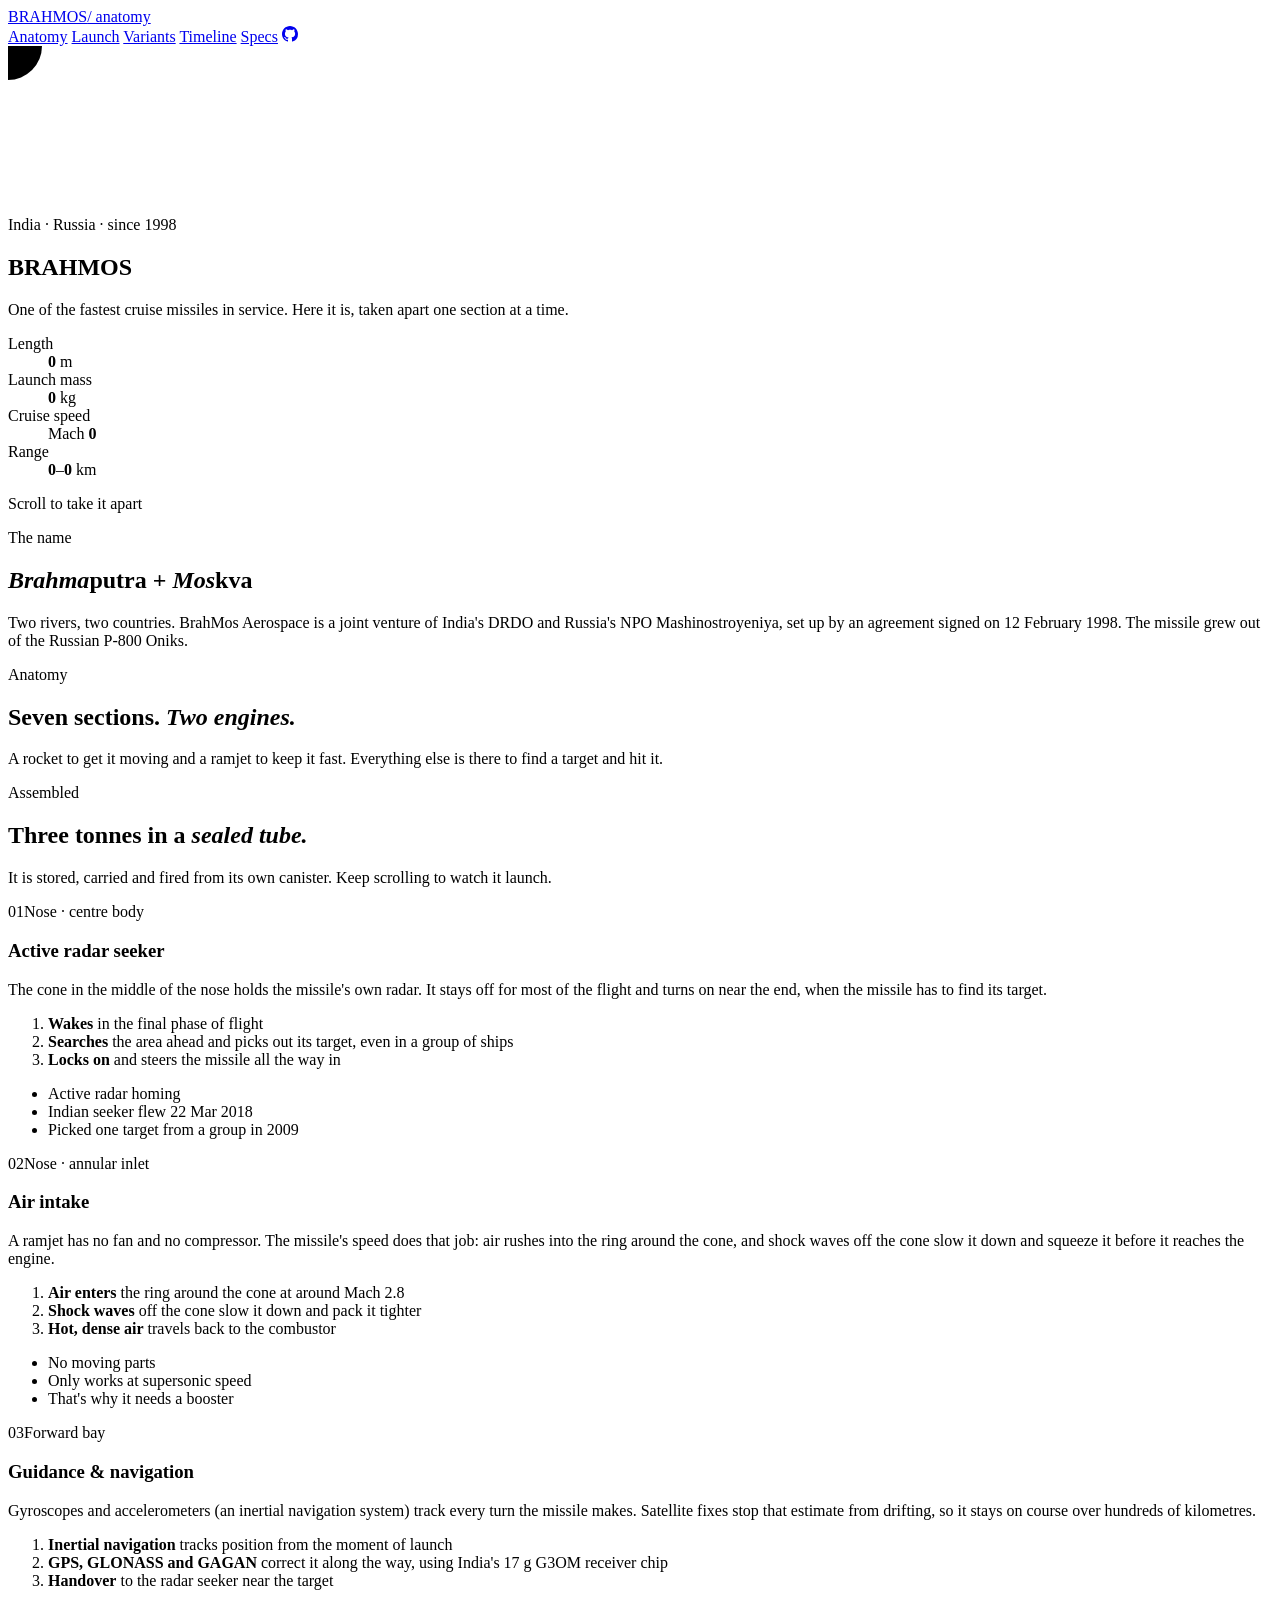
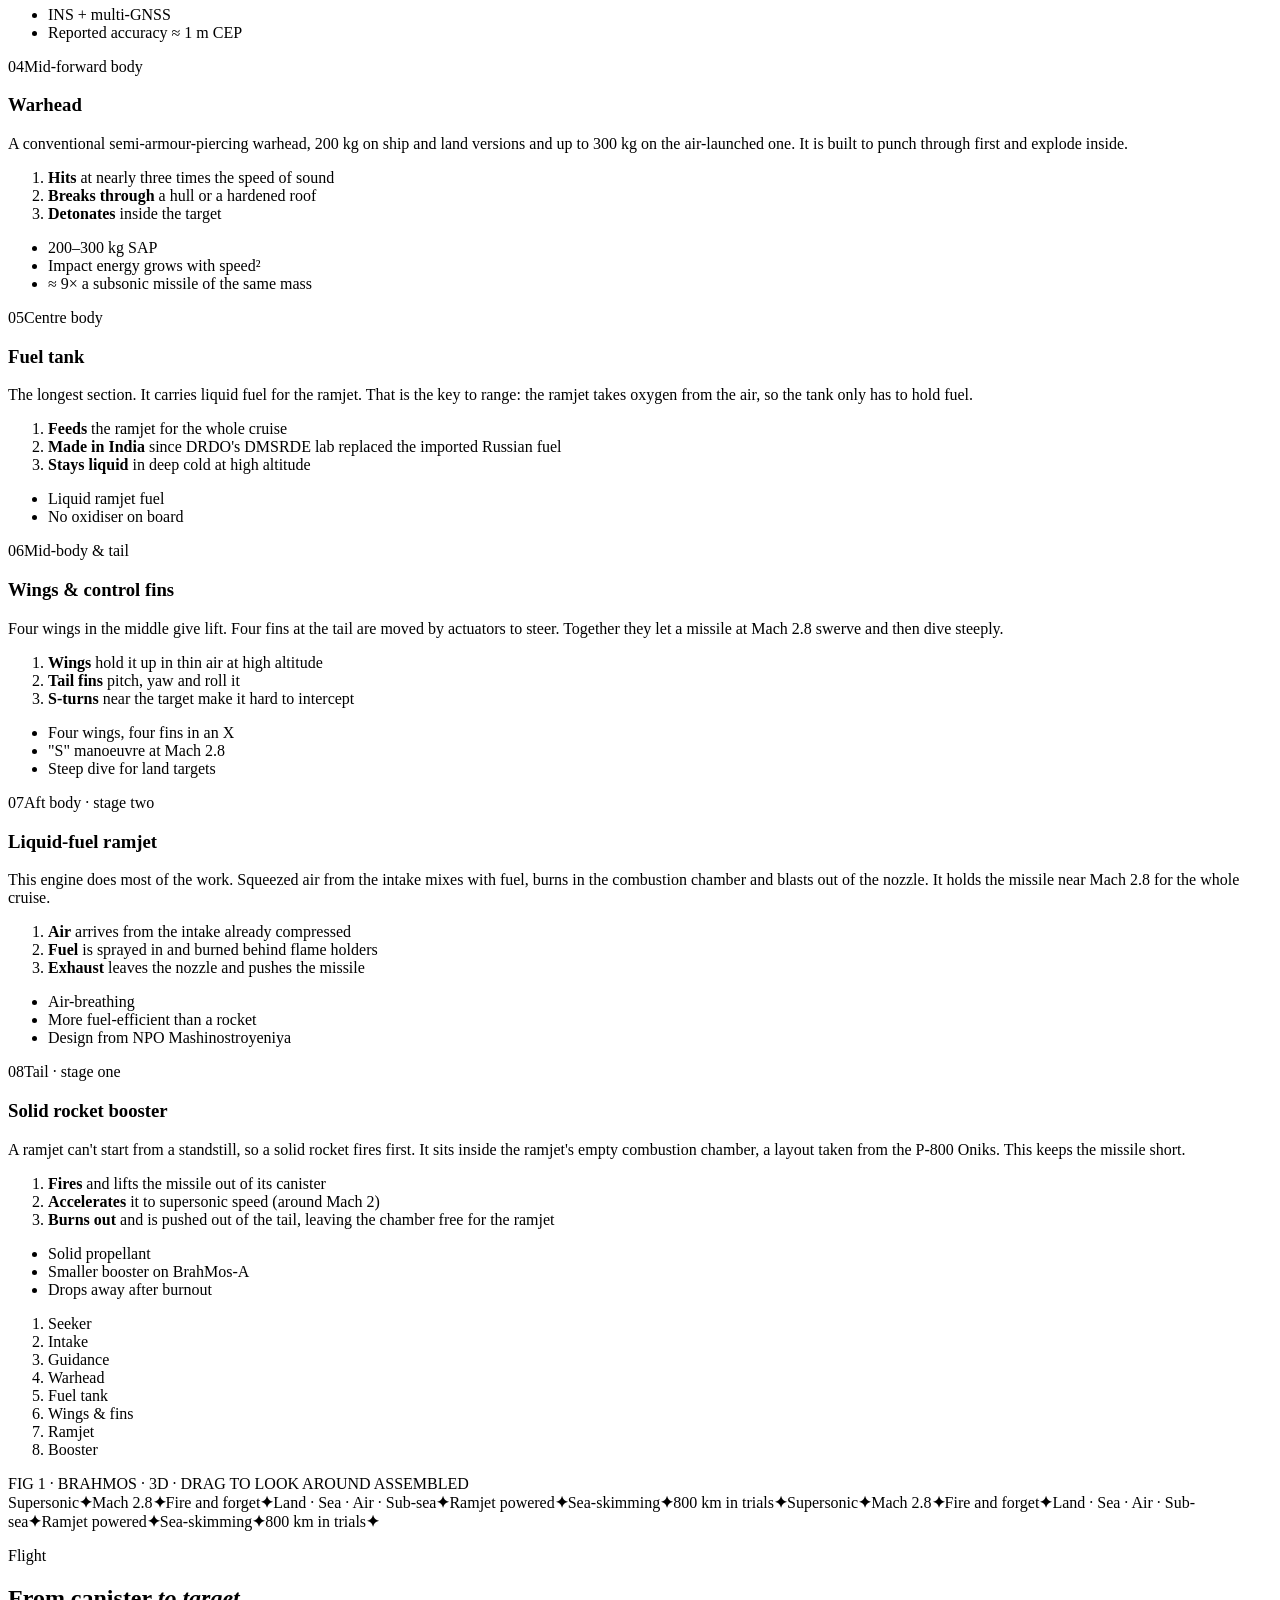
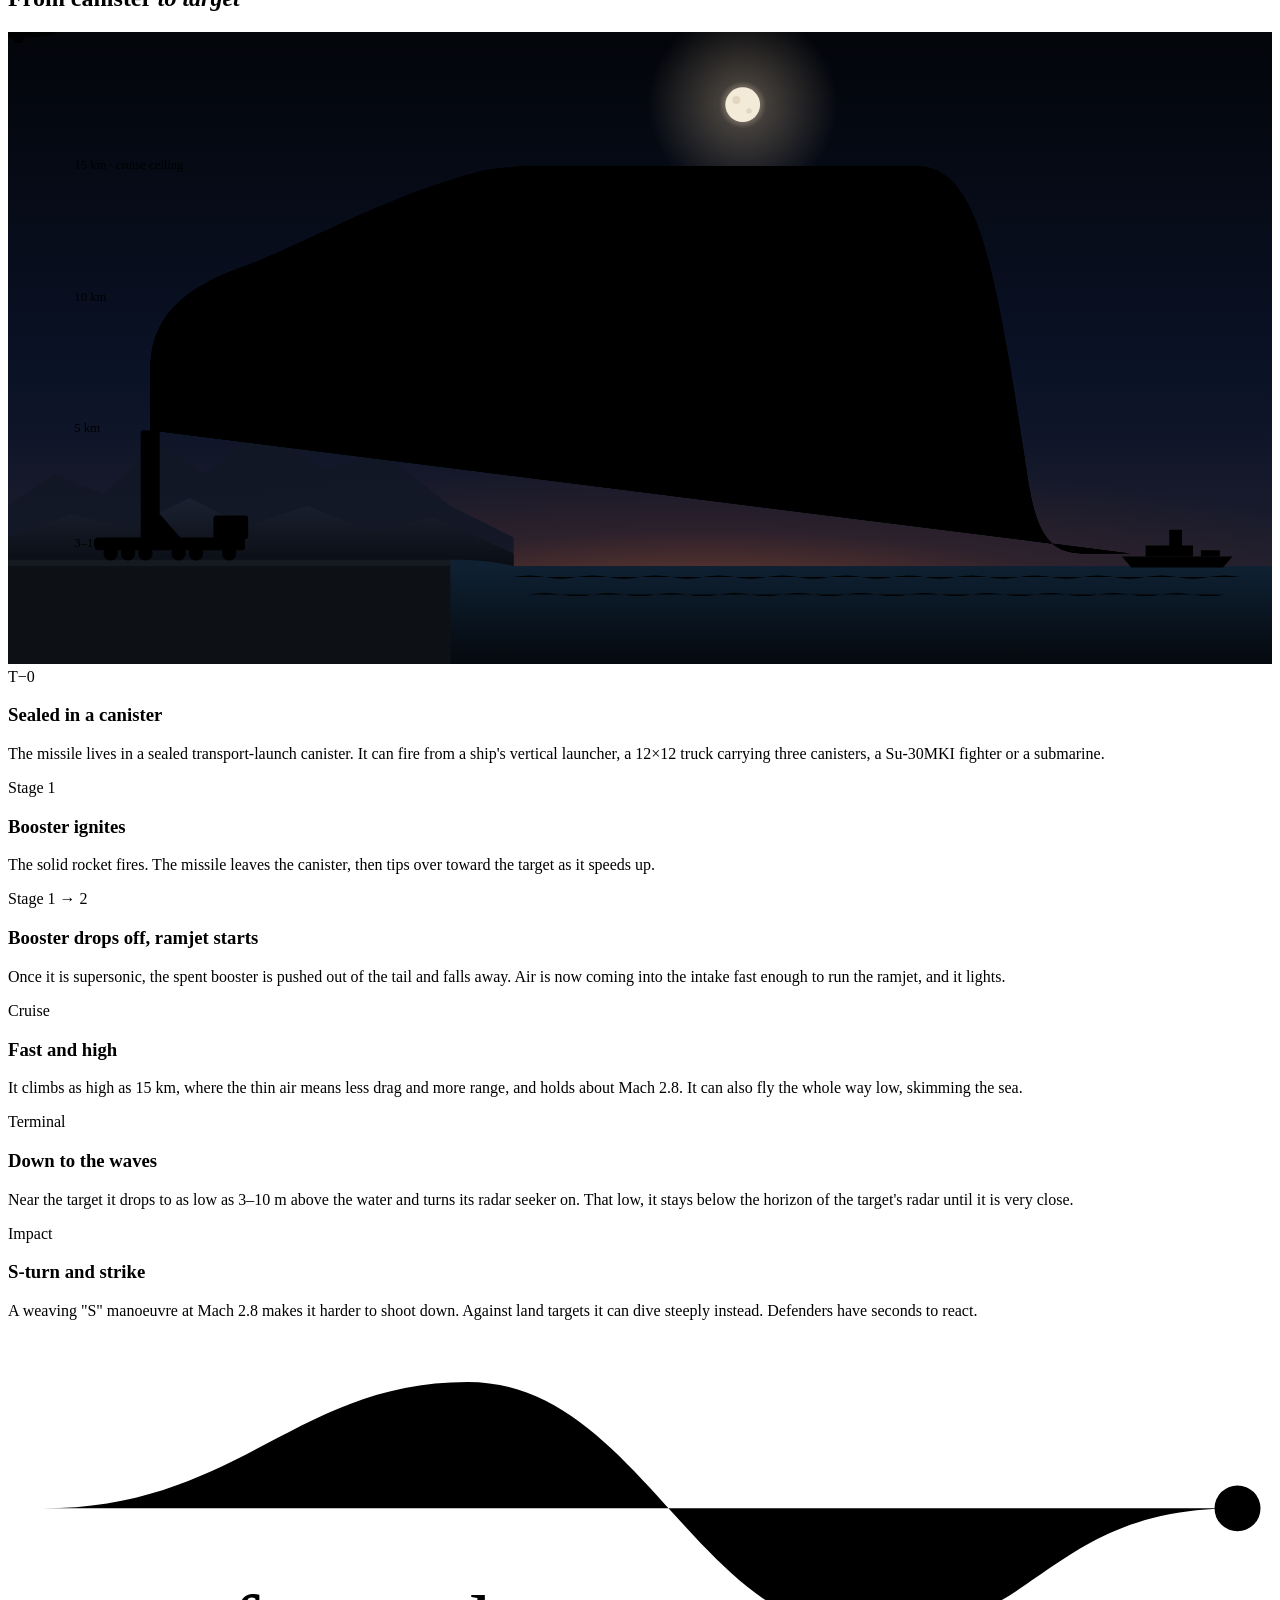
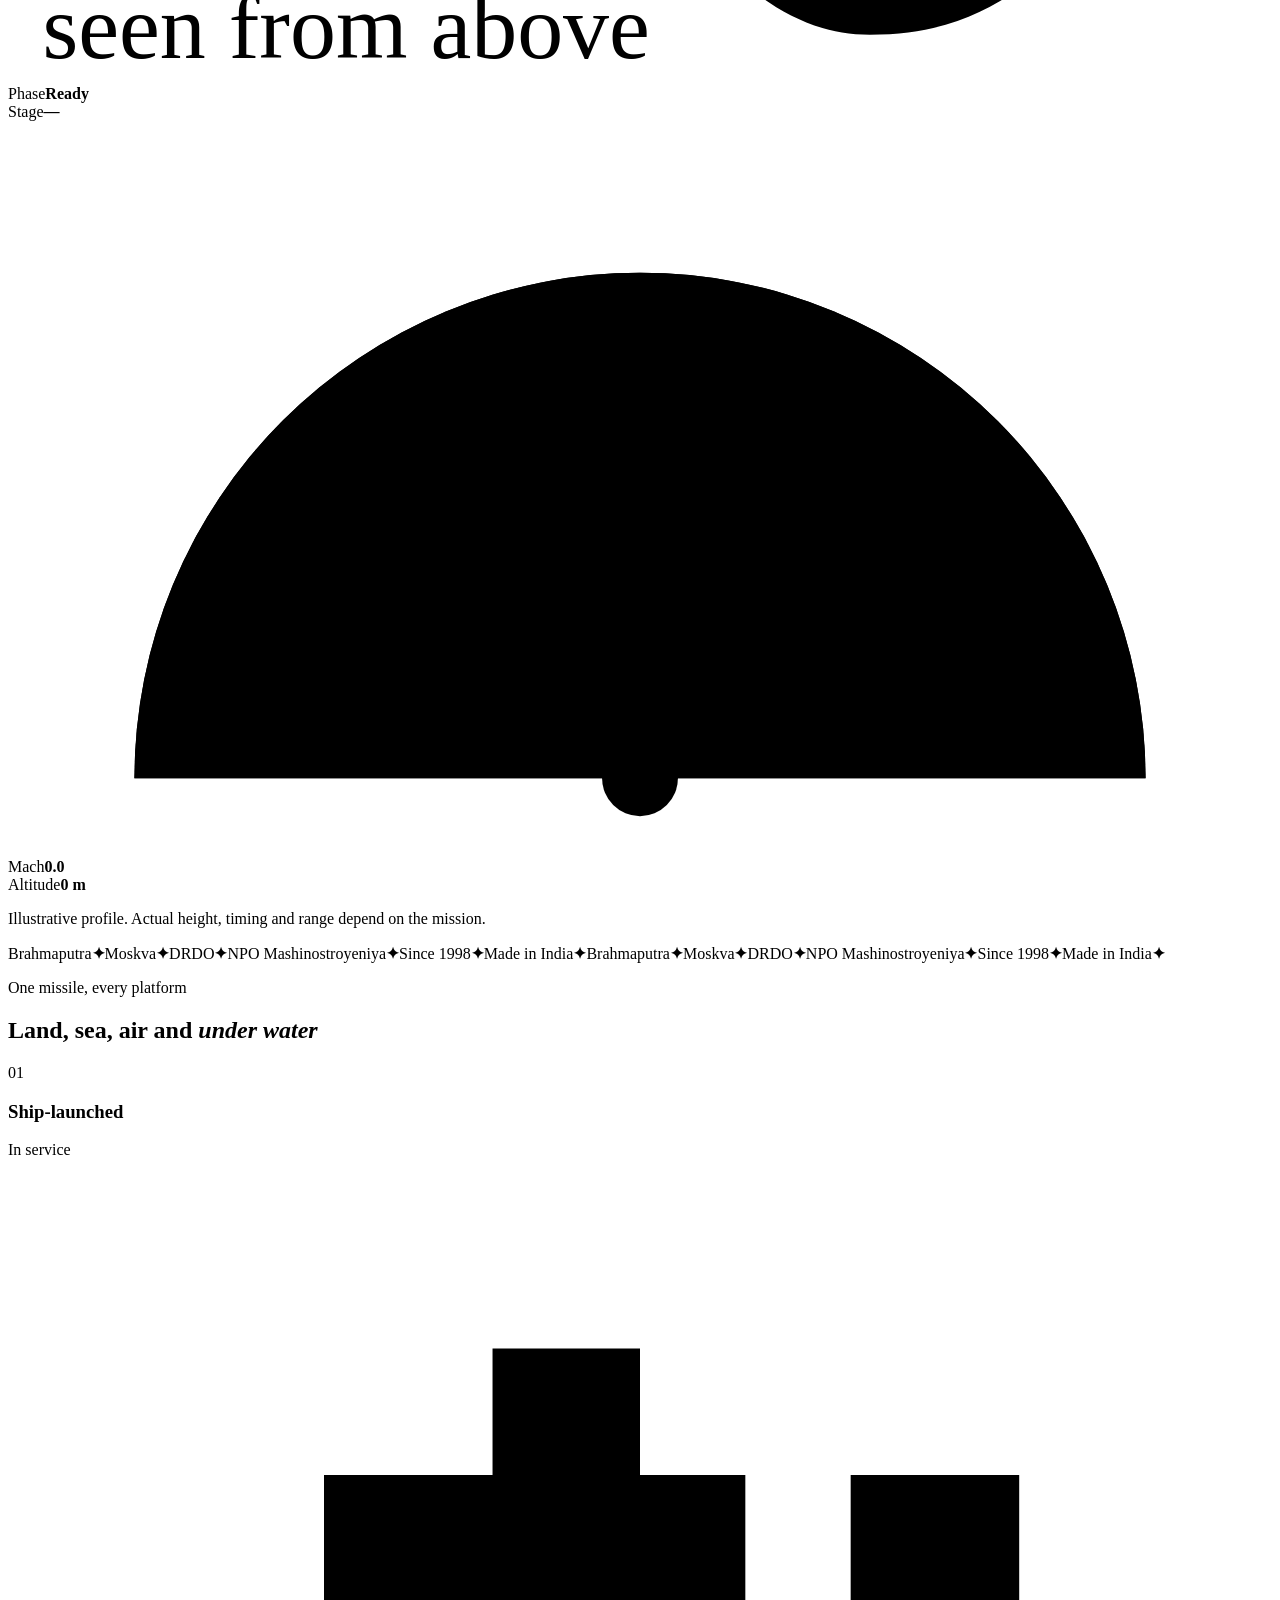
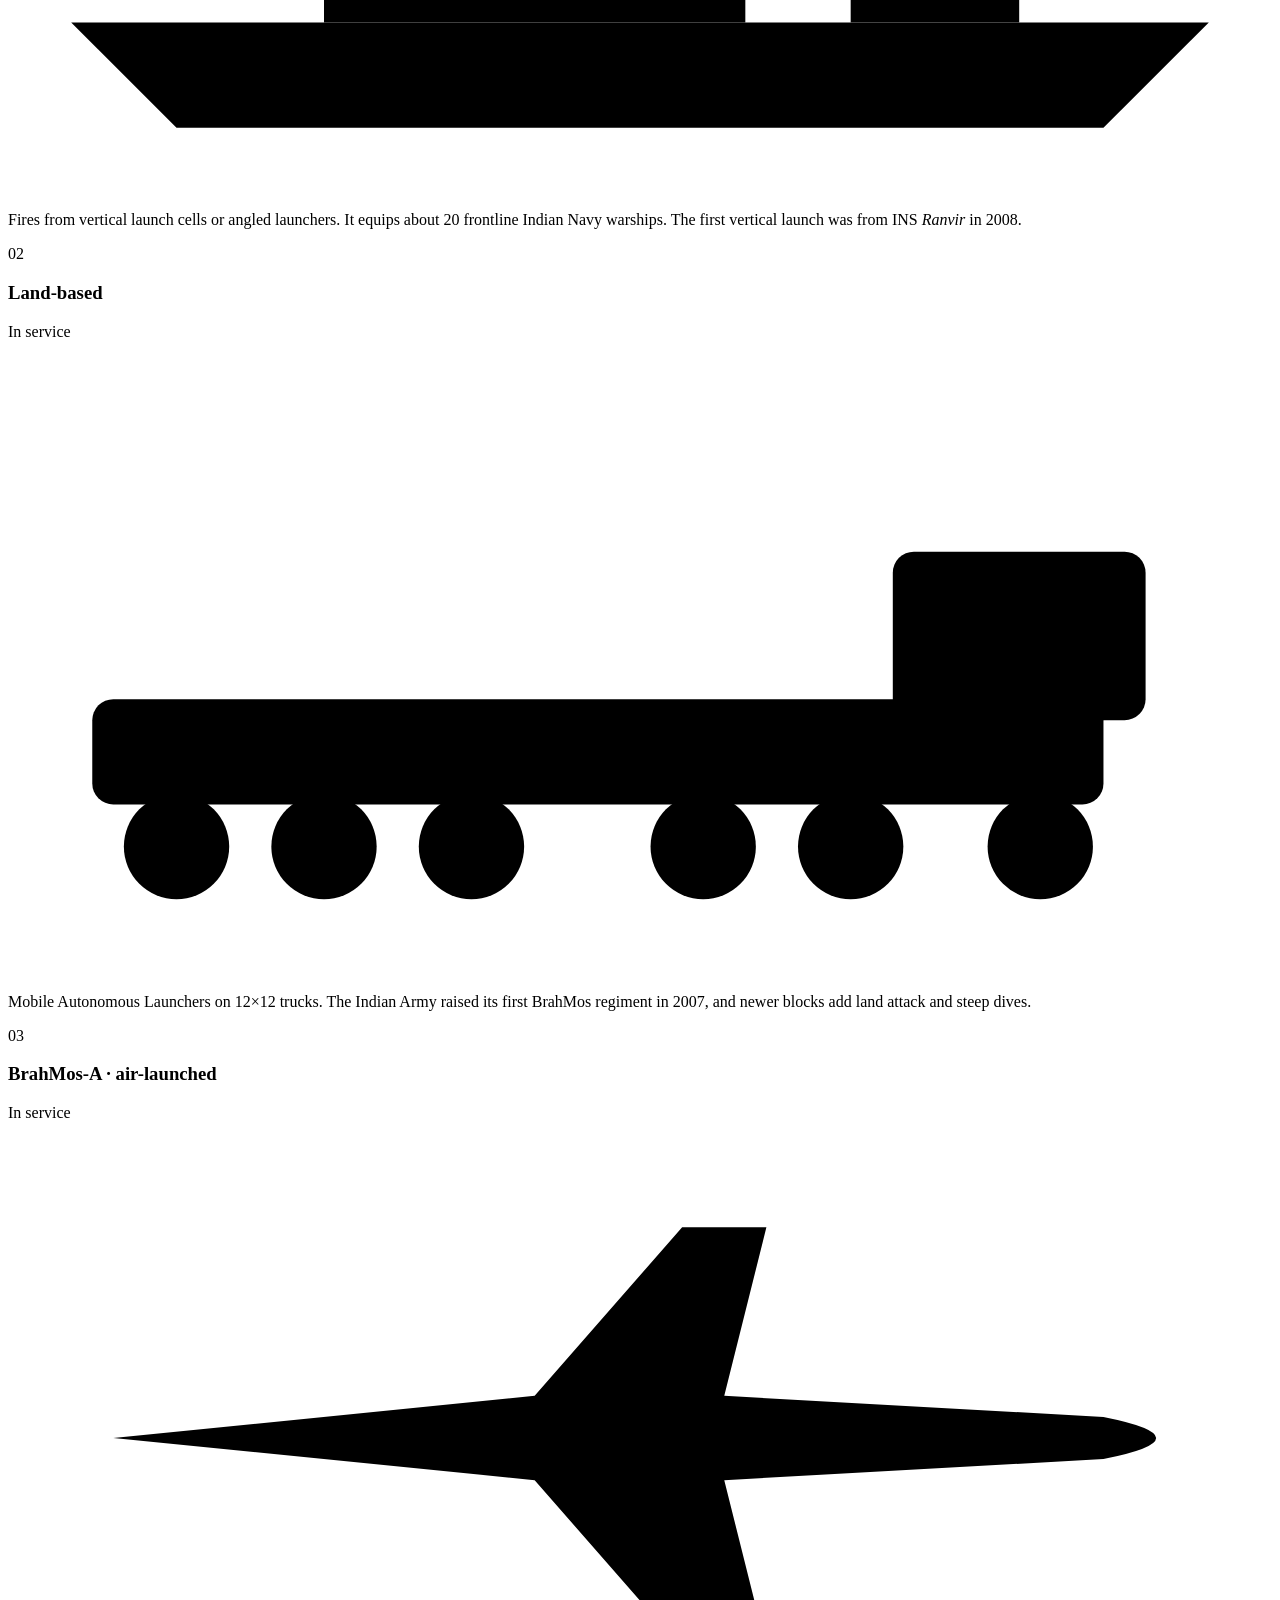
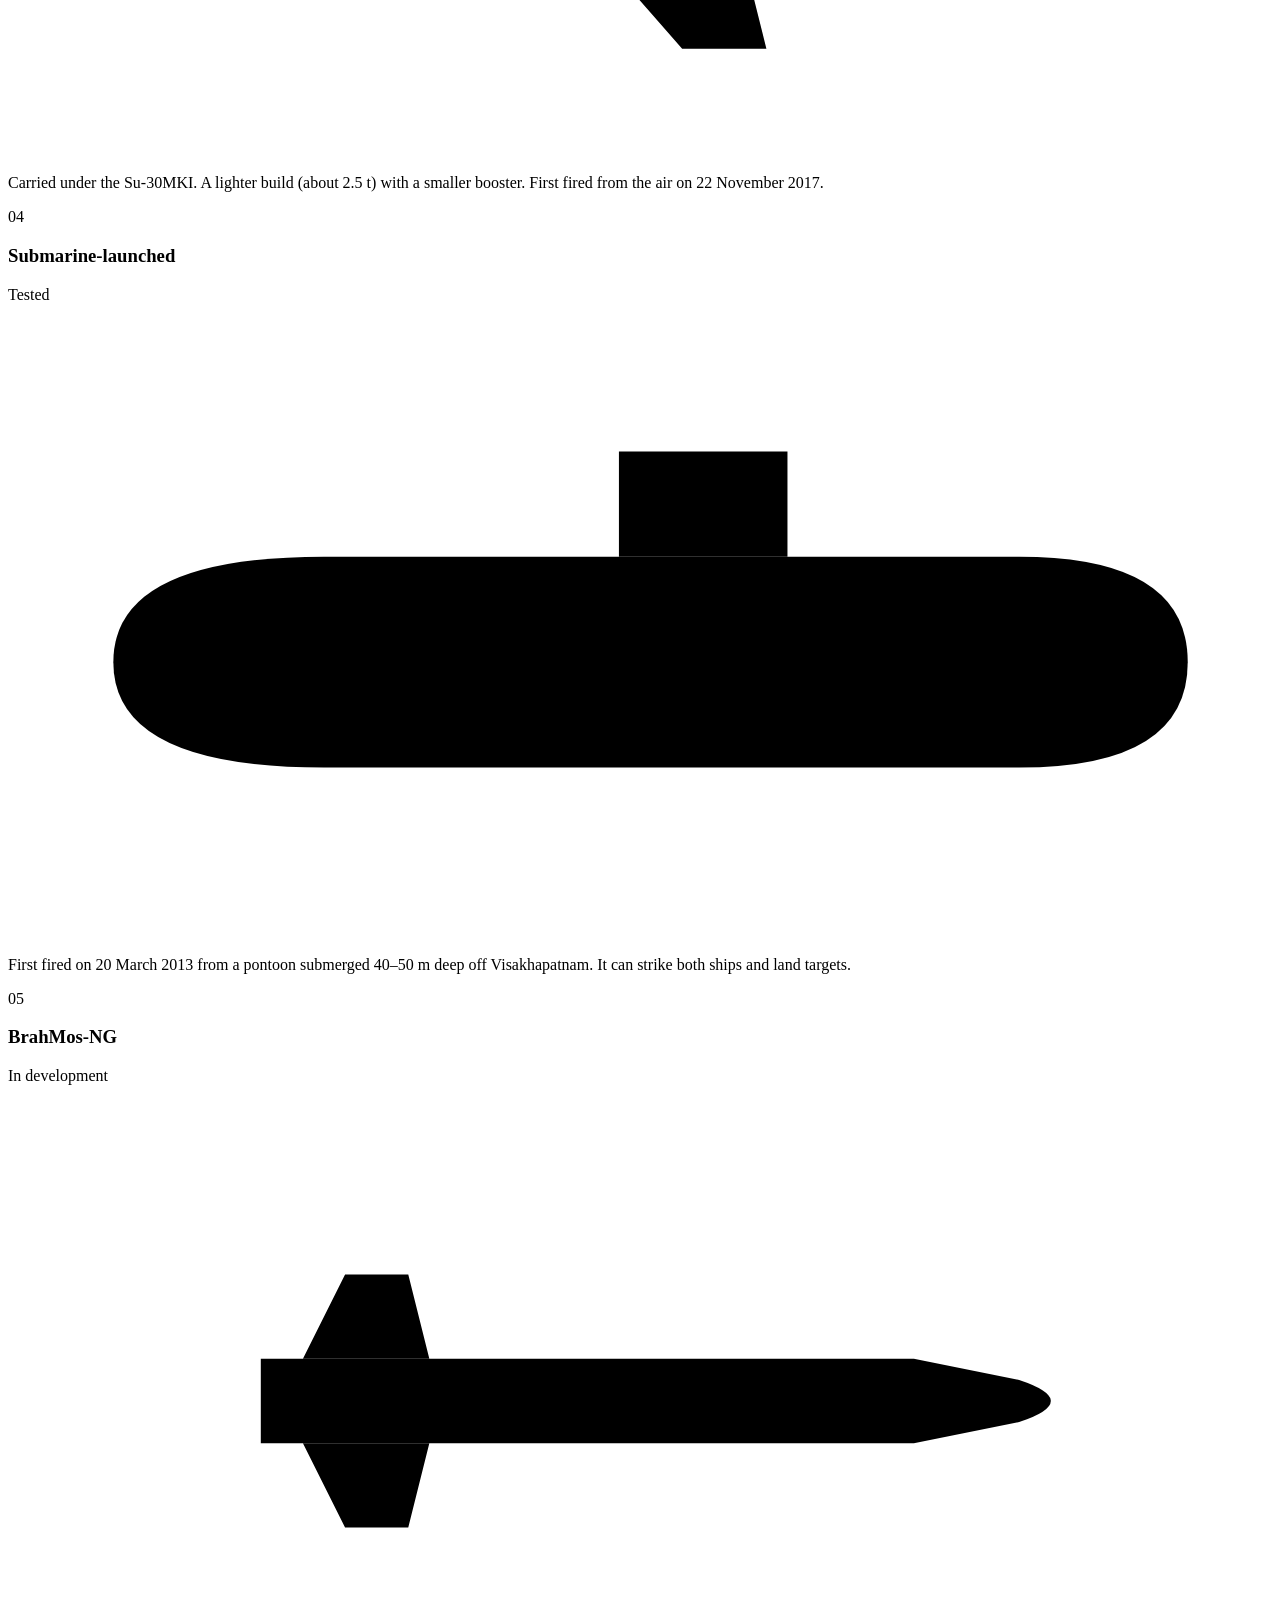
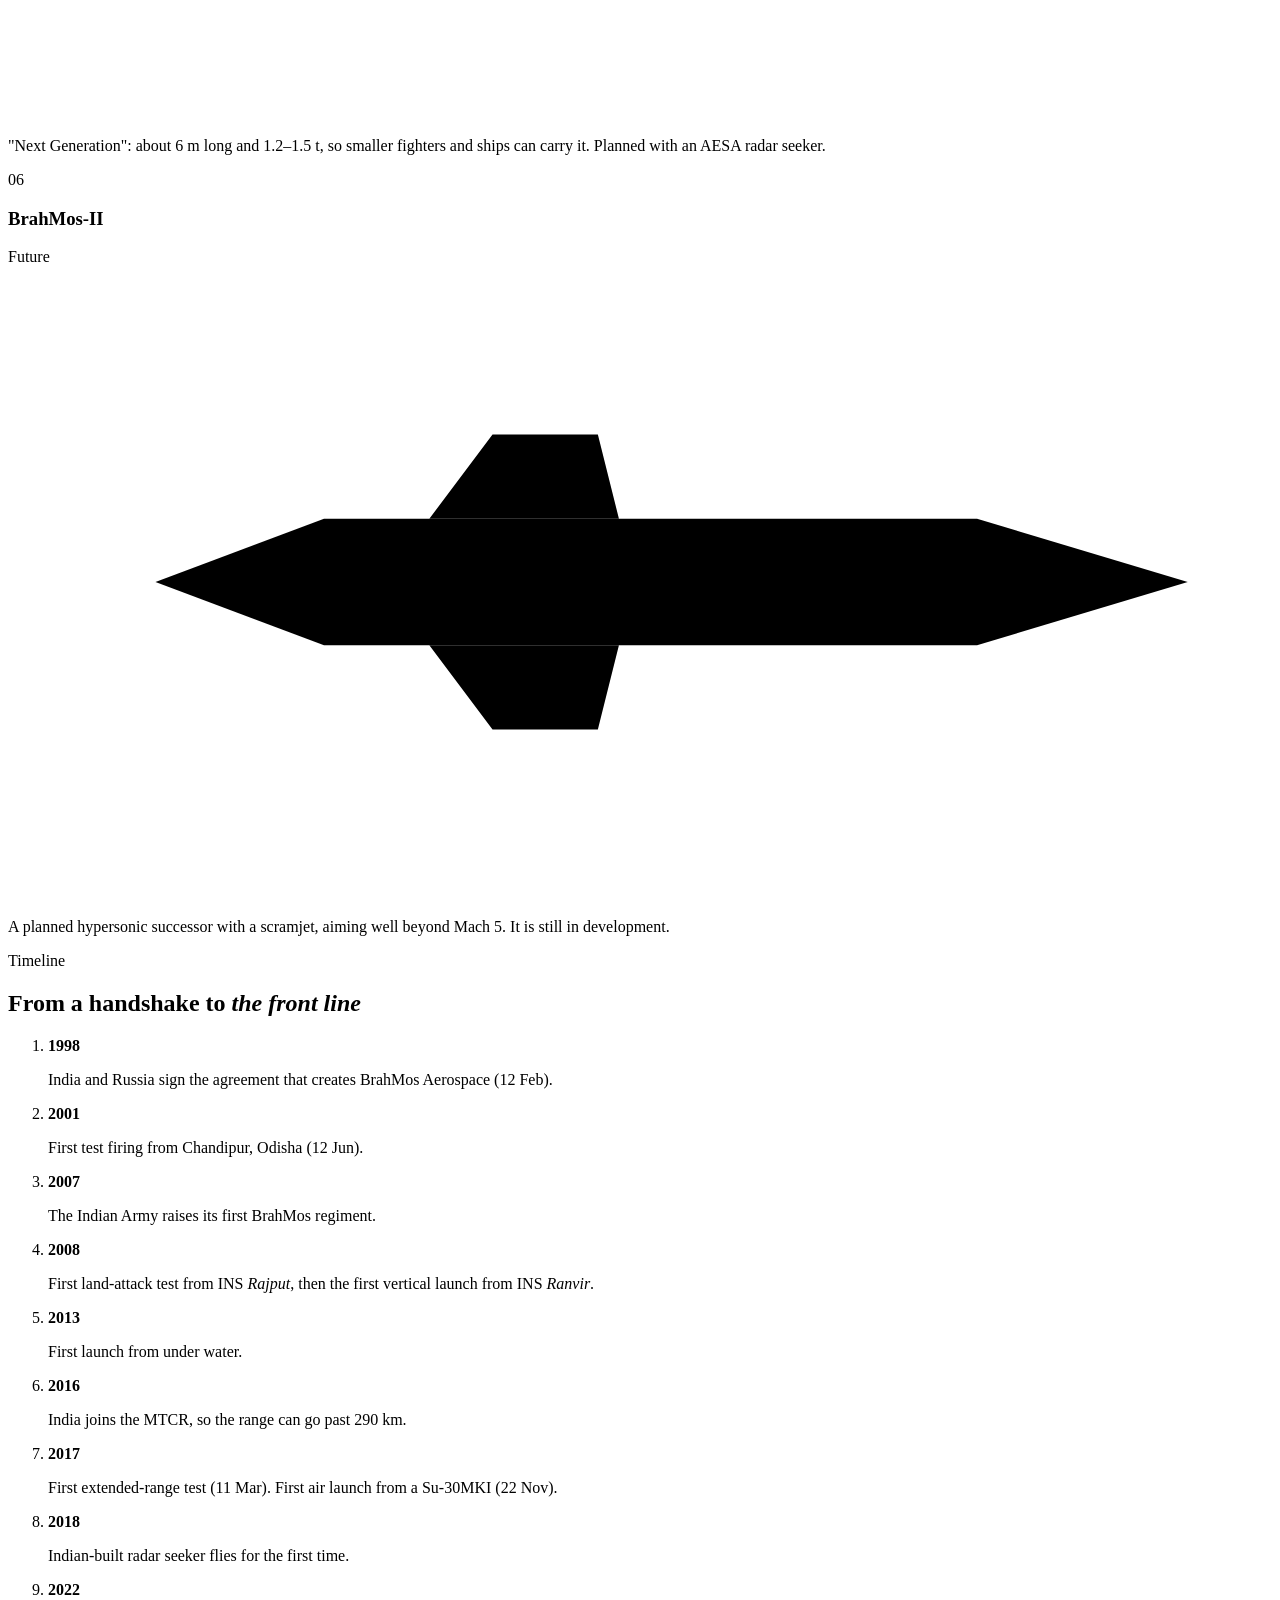
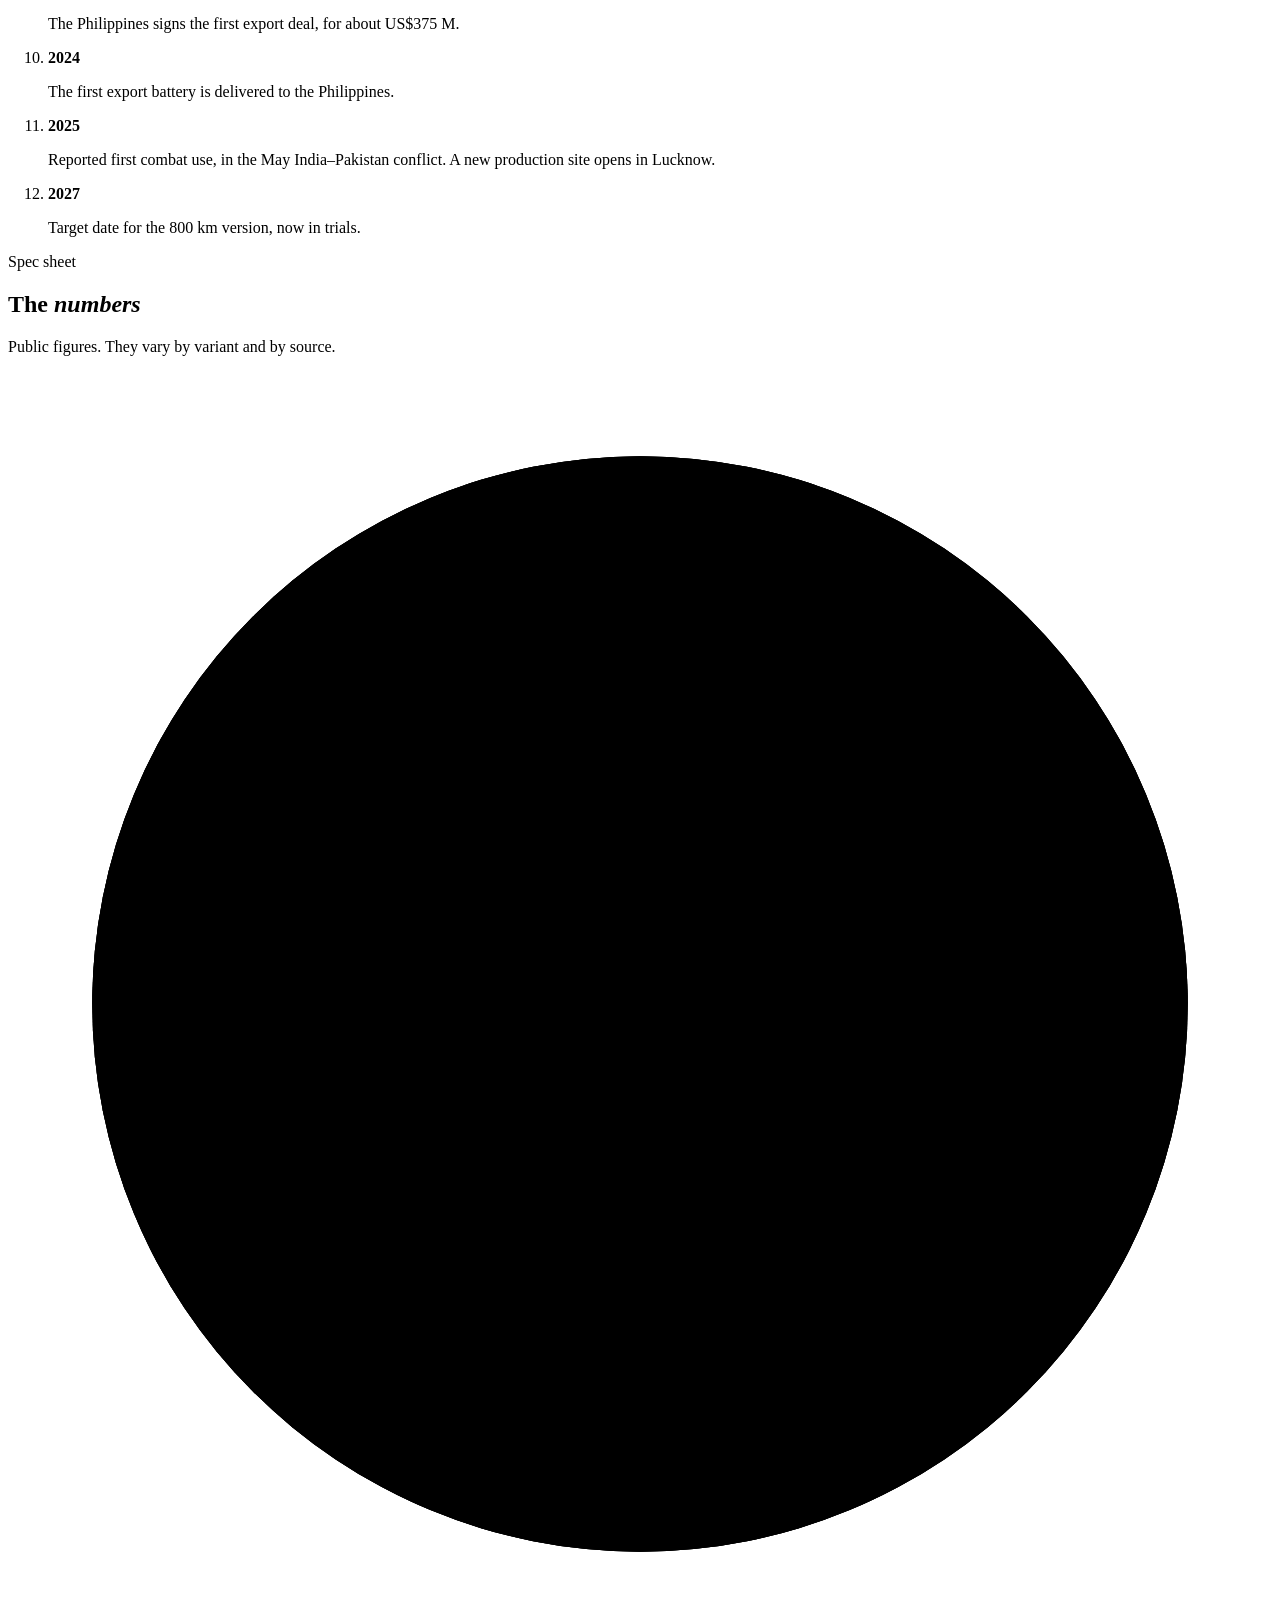
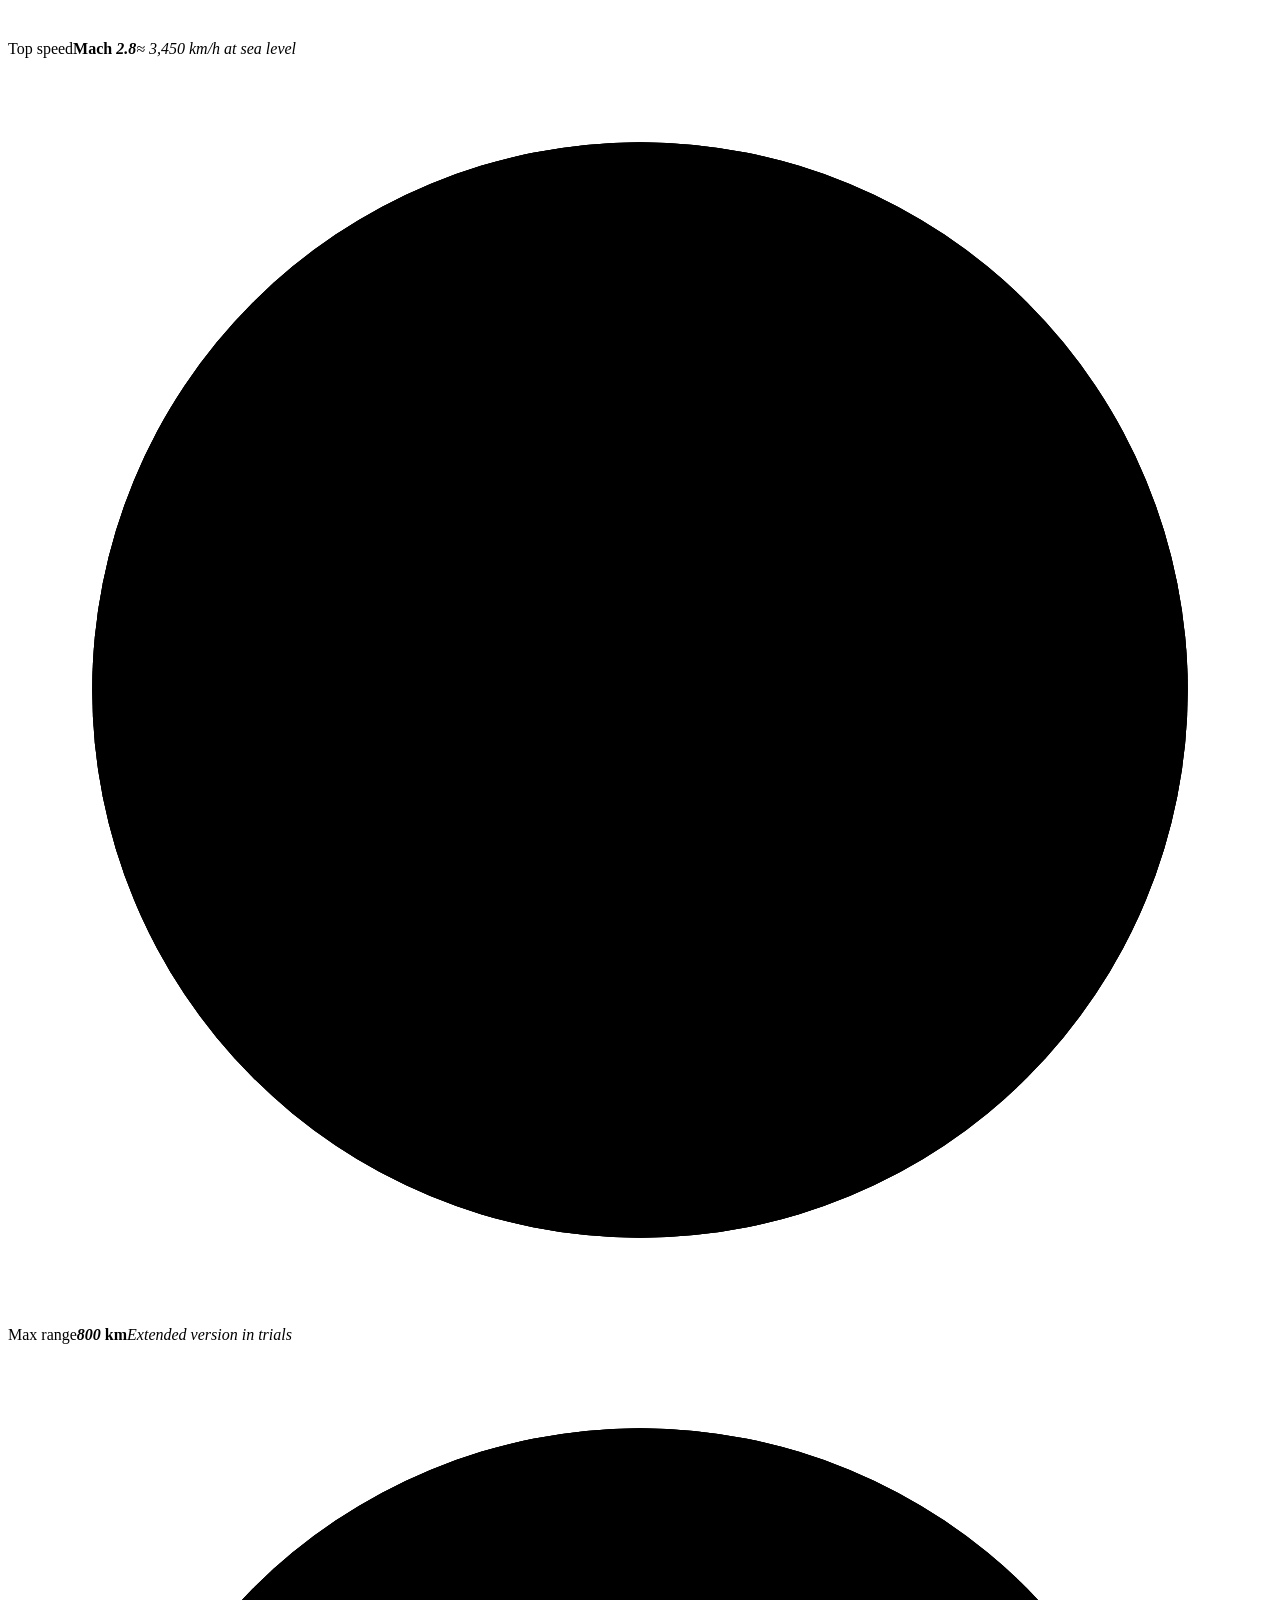
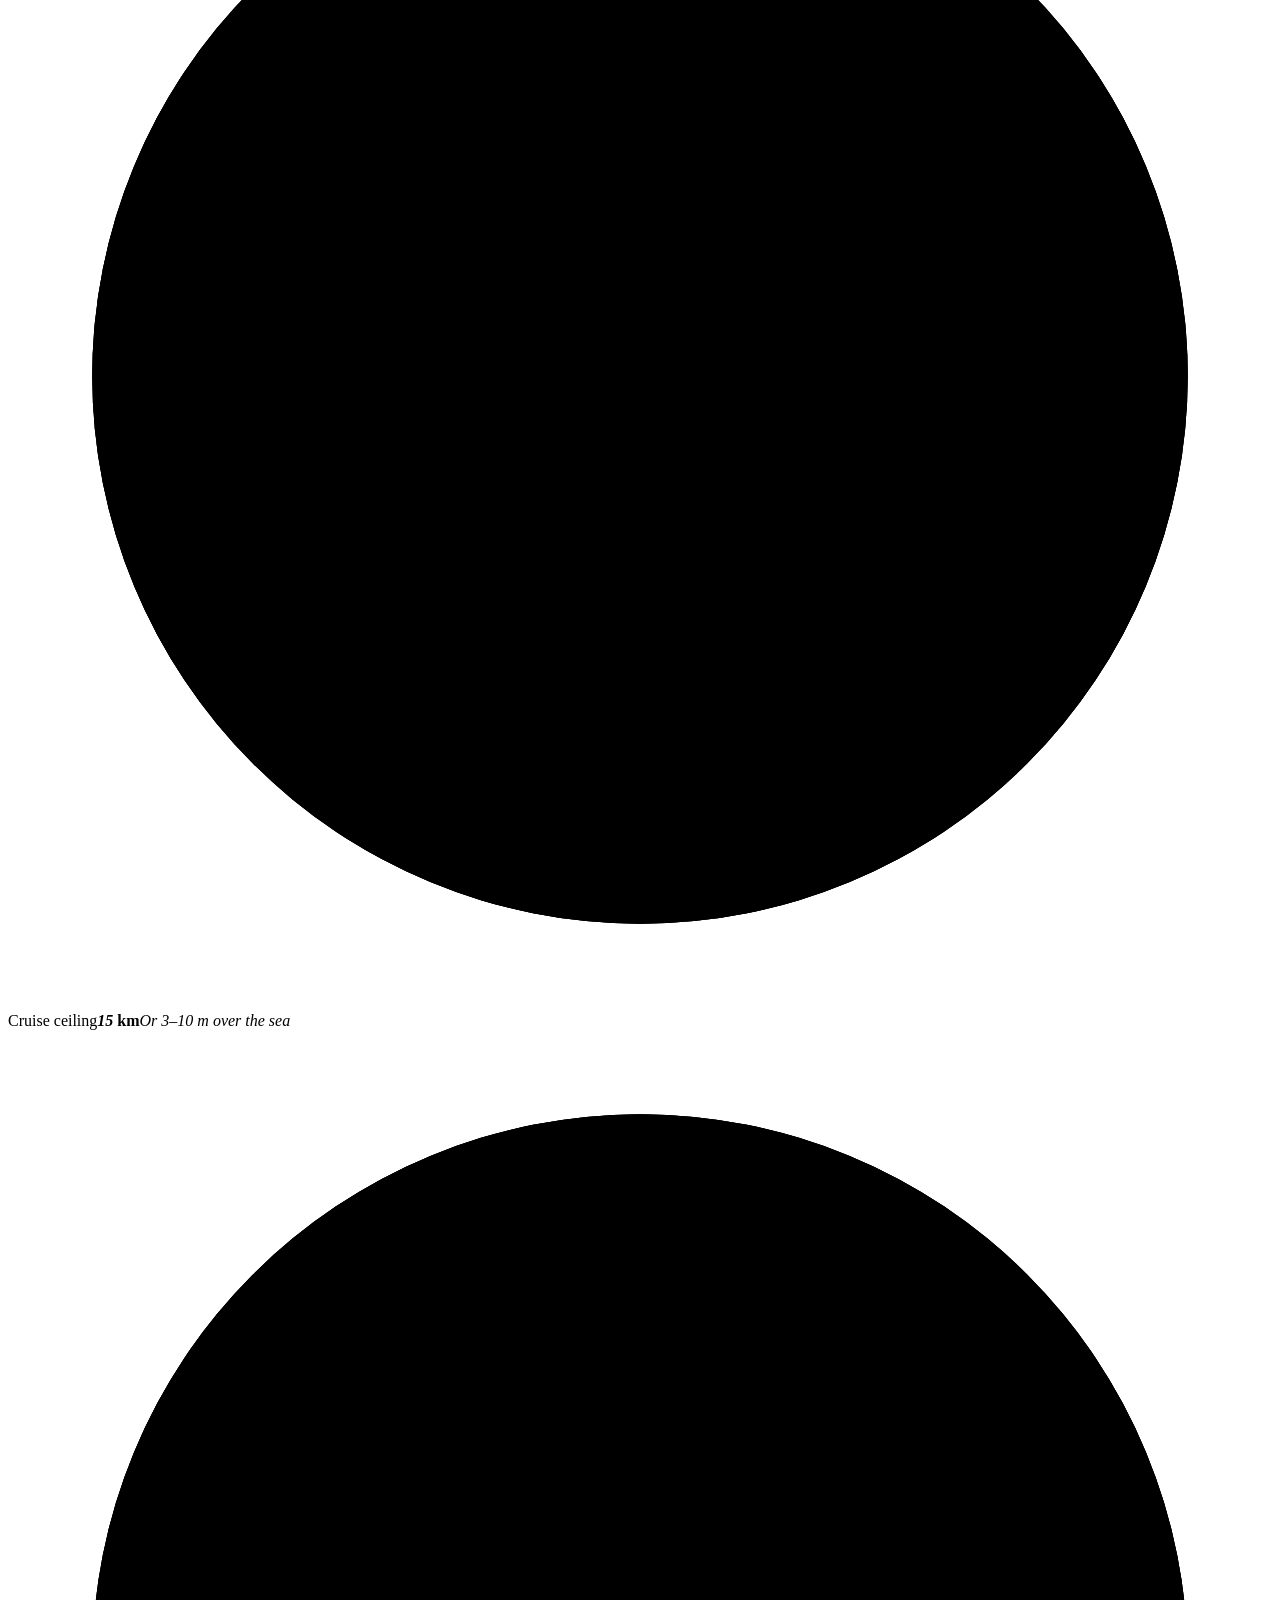
<file: src/page.html>
<!doctype html>
<html lang="en">
<head>
<meta charset="utf-8">
<meta name="viewport" content="width=device-width, initial-scale=1">
<title>BrahMos Anatomy</title>
<meta name="description" content="A scroll story through the BrahMos supersonic cruise missile: every section taken apart, explained, then flown from canister to target.">
<link rel="preconnect" href="https://fonts.googleapis.com">
<link rel="preconnect" href="https://fonts.gstatic.com" crossorigin>
<link href="https://fonts.googleapis.com/css2?family=Instrument+Serif:ital@0;1&family=Space+Grotesk:wght@400;500;600;700&family=Inter:wght@400;500;600&family=JetBrains+Mono:wght@400;500&display=swap" rel="stylesheet">
<style>
/*ISO_CSS*/
/*STYLE*/
</style>
</head>
<body class="iso">

<div class="progress" aria-hidden="true"><i id="prog"></i></div>
<header class="top" id="top">
  <a class="brand" href="#story"><span class="brand-mark"></span>BRAHMOS<span class="brand-sub">/ anatomy</span></a>
  <nav>
    <a href="#story" data-jump="0.2">Anatomy</a>
    <a href="#launch">Launch</a>
    <a href="#variants">Variants</a>
    <a href="#timeline">Timeline</a>
    <a href="#specs">Specs</a>
    <a href="https://github.com/KanurkarPrateek" class="gh" aria-label="Prateek Kanurkar on GitHub"><svg viewBox="0 0 16 16" width="16" height="16" aria-hidden="true"><path fill="currentColor" d="M8 0C3.58 0 0 3.58 0 8c0 3.54 2.29 6.53 5.47 7.59.4.07.55-.17.55-.38 0-.19-.01-.82-.01-1.49-2.01.37-2.53-.49-2.69-.94-.09-.23-.48-.94-.82-1.13-.28-.15-.68-.52-.01-.53.63-.01 1.08.58 1.23.82.72 1.21 1.87.87 2.33.66.07-.52.28-.87.51-1.07-1.78-.2-3.64-.89-3.64-3.95 0-.87.31-1.59.82-2.15-.08-.2-.36-1.02.08-2.12 0 0 .67-.21 2.2.82.64-.18 1.32-.27 2-.27.68 0 1.36.09 2 .27 1.53-1.04 2.2-.82 2.2-.82.44 1.1.16 1.92.08 2.12.51.56.82 1.27.82 2.15 0 3.07-1.87 3.75-3.65 3.95.29.25.54.73.54 1.48 0 1.07-.01 1.93-.01 2.2 0 .21.15.46.55.38A8.013 8.013 0 0016 8c0-4.42-3.58-8-8-8z"/></svg></a>
  </nav>
</header>

<!-- ============ STORY: the missile, whole, then apart ============ -->
<section id="story" class="story">
  <div class="stage" id="stage" data-mode="hero">
    <div class="sky"></div>
    <div class="fig-wrap"><!--MISSILE--></div>
    <div class="tags" id="tags"></div>
    <svg class="leader" id="leader" aria-hidden="true"><defs><linearGradient id="ldG" gradientUnits="userSpaceOnUse"><stop offset="0" stop-color="#ff9a3c" stop-opacity=".1"/><stop offset="1" stop-color="#ffcf8a"/></linearGradient></defs>
      <path id="ldPath" d=""/><circle id="ldDot" r="3"/>
      <g id="reticle"><circle class="r1" r="34"/><circle class="r2" r="22"/><path class="rc" d="M-46-46h12M-46-46v12M46-46h-12M46-46v12M-46 46h12M-46 46v-12M46 46h-12M46 46v-12"/><circle class="rp" r="3"/></g>
      <text id="ldLabel" class="ld-label"></text>
    </svg>

    <div class="hero-copy beat" data-beat="hero">
      <p class="eyebrow"><span class="dot"></span>India · Russia · since 1998</p>
      <h1 class="title" aria-label="BrahMos">
        <span>B</span><span>R</span><span>A</span><span>H</span><span>M</span><span>O</span><span>S</span>
      </h1>
      <p class="lede">One of the fastest cruise missiles in service. Here it is, taken apart one section at a time.</p>
      <dl class="stats">
        <div><dt>Length</dt><dd><b data-count="8.4" data-dec="1">0</b> m</dd></div>
        <div><dt>Launch mass</dt><dd><b data-count="3000" data-sep>0</b> kg</dd></div>
        <div><dt>Cruise speed</dt><dd>Mach <b data-count="2.8" data-dec="1">0</b></dd></div>
        <div><dt>Range</dt><dd><b data-count="290">0</b>–<b data-count="800">0</b> km</dd></div>
      </dl>
      <p class="scroll-cue"><span class="mouse"><i></i></span>Scroll to take it apart</p>
    </div>

    <div class="beat center-copy" data-beat="origin">
      <p class="eyebrow">The name</p>
      <h2><em>Brahma</em>putra + <em>Mos</em>kva</h2>
      <p>Two rivers, two countries. BrahMos Aerospace is a joint venture of India's DRDO and Russia's NPO Mashinostroyeniya, set up by an agreement signed on 12 February 1998. The missile grew out of the Russian P-800 Oniks.</p>
    </div>

    <div class="beat center-copy" data-beat="split">
      <p class="eyebrow">Anatomy</p>
      <h2>Seven sections. <em>Two engines.</em></h2>
      <p>A rocket to get it moving and a ramjet to keep it fast. Everything else is there to find a target and hit it.</p>
    </div>

    <div class="beat center-copy" data-beat="outro">
      <p class="eyebrow">Assembled</p>
      <h2>Three tonnes in a <em>sealed tube.</em></h2>
      <p>It is stored, carried and fired from its own canister. Keep scrolling to watch it launch.</p>
    </div>

    <!-- one card per stop of the tour -->
    <div class="cards" id="cards">
      <article class="card" data-step="0">
        <header><span class="num">01</span><span class="where">Nose · centre body</span></header>
        <h3>Active radar seeker</h3>
        <p class="lead">The cone in the middle of the nose holds the missile's own radar. It stays off for most of the flight and turns on near the end, when the missile has to find its target.</p>
        <ol class="flow">
          <li><b>Wakes</b> in the final phase of flight</li>
          <li><b>Searches</b> the area ahead and picks out its target, even in a group of ships</li>
          <li><b>Locks on</b> and steers the missile all the way in</li>
        </ol>
        <ul class="chips"><li>Active radar homing</li><li>Indian seeker flew 22 Mar 2018</li><li>Picked one target from a group in 2009</li></ul>
      </article>
      <article class="card" data-step="1">
        <header><span class="num">02</span><span class="where">Nose · annular inlet</span></header>
        <h3>Air intake</h3>
        <p class="lead">A ramjet has no fan and no compressor. The missile's speed does that job: air rushes into the ring around the cone, and shock waves off the cone slow it down and squeeze it before it reaches the engine.</p>
        <ol class="flow">
          <li><b>Air enters</b> the ring around the cone at around Mach 2.8</li>
          <li><b>Shock waves</b> off the cone slow it down and pack it tighter</li>
          <li><b>Hot, dense air</b> travels back to the combustor</li>
        </ol>
        <ul class="chips"><li>No moving parts</li><li>Only works at supersonic speed</li><li>That's why it needs a booster</li></ul>
      </article>
      <article class="card" data-step="2">
        <header><span class="num">03</span><span class="where">Forward bay</span></header>
        <h3>Guidance &amp; navigation</h3>
        <p class="lead">Gyroscopes and accelerometers (an inertial navigation system) track every turn the missile makes. Satellite fixes stop that estimate from drifting, so it stays on course over hundreds of kilometres.</p>
        <ol class="flow">
          <li><b>Inertial navigation</b> tracks position from the moment of launch</li>
          <li><b>GPS, GLONASS and GAGAN</b> correct it along the way, using India's 17 g G3OM receiver chip</li>
          <li><b>Handover</b> to the radar seeker near the target</li>
        </ol>
        <ul class="chips"><li>INS + multi-GNSS</li><li>Reported accuracy ≈ 1 m CEP</li></ul>
      </article>
      <article class="card" data-step="3">
        <header><span class="num">04</span><span class="where">Mid-forward body</span></header>
        <h3>Warhead</h3>
        <p class="lead">A conventional semi-armour-piercing warhead, 200 kg on ship and land versions and up to 300 kg on the air-launched one. It is built to punch through first and explode inside.</p>
        <ol class="flow">
          <li><b>Hits</b> at nearly three times the speed of sound</li>
          <li><b>Breaks through</b> a hull or a hardened roof</li>
          <li><b>Detonates</b> inside the target</li>
        </ol>
        <ul class="chips"><li>200–300 kg SAP</li><li>Impact energy grows with speed²</li><li>≈ 9× a subsonic missile of the same mass</li></ul>
      </article>
      <article class="card" data-step="4">
        <header><span class="num">05</span><span class="where">Centre body</span></header>
        <h3>Fuel tank</h3>
        <p class="lead">The longest section. It carries liquid fuel for the ramjet. That is the key to range: the ramjet takes oxygen from the air, so the tank only has to hold fuel.</p>
        <ol class="flow">
          <li><b>Feeds</b> the ramjet for the whole cruise</li>
          <li><b>Made in India</b> since DRDO's DMSRDE lab replaced the imported Russian fuel</li>
          <li><b>Stays liquid</b> in deep cold at high altitude</li>
        </ol>
        <ul class="chips"><li>Liquid ramjet fuel</li><li>No oxidiser on board</li></ul>
      </article>
      <article class="card" data-step="5">
        <header><span class="num">06</span><span class="where">Mid-body &amp; tail</span></header>
        <h3>Wings &amp; control fins</h3>
        <p class="lead">Four wings in the middle give lift. Four fins at the tail are moved by actuators to steer. Together they let a missile at Mach 2.8 swerve and then dive steeply.</p>
        <ol class="flow">
          <li><b>Wings</b> hold it up in thin air at high altitude</li>
          <li><b>Tail fins</b> pitch, yaw and roll it</li>
          <li><b>S-turns</b> near the target make it hard to intercept</li>
        </ol>
        <ul class="chips"><li>Four wings, four fins in an X</li><li>"S" manoeuvre at Mach 2.8</li><li>Steep dive for land targets</li></ul>
      </article>
      <article class="card" data-step="6">
        <header><span class="num">07</span><span class="where">Aft body · stage two</span></header>
        <h3>Liquid-fuel ramjet</h3>
        <p class="lead">This engine does most of the work. Squeezed air from the intake mixes with fuel, burns in the combustion chamber and blasts out of the nozzle. It holds the missile near Mach 2.8 for the whole cruise.</p>
        <ol class="flow">
          <li><b>Air</b> arrives from the intake already compressed</li>
          <li><b>Fuel</b> is sprayed in and burned behind flame holders</li>
          <li><b>Exhaust</b> leaves the nozzle and pushes the missile</li>
        </ol>
        <ul class="chips"><li>Air-breathing</li><li>More fuel-efficient than a rocket</li><li>Design from NPO Mashinostroyeniya</li></ul>
      </article>
      <article class="card" data-step="7">
        <header><span class="num">08</span><span class="where">Tail · stage one</span></header>
        <h3>Solid rocket booster</h3>
        <p class="lead">A ramjet can't start from a standstill, so a solid rocket fires first. It sits inside the ramjet's empty combustion chamber, a layout taken from the P-800 Oniks. This keeps the missile short.</p>
        <ol class="flow">
          <li><b>Fires</b> and lifts the missile out of its canister</li>
          <li><b>Accelerates</b> it to supersonic speed (around Mach 2)</li>
          <li><b>Burns out</b> and is pushed out of the tail, leaving the chamber free for the ramjet</li>
        </ol>
        <ul class="chips"><li>Solid propellant</li><li>Smaller booster on BrahMos-A</li><li>Drops away after burnout</li></ul>
      </article>
    </div>

    <nav class="rail" id="rail" aria-label="Components">
      <div class="rail-bar"><i id="railFill"></i></div>
      <ol>
        <li data-go="0">Seeker</li><li data-go="1">Intake</li><li data-go="2">Guidance</li><li data-go="3">Warhead</li>
        <li data-go="4">Fuel tank</li><li data-go="5">Wings &amp; fins</li><li data-go="6">Ramjet</li><li data-go="7">Booster</li>
      </ol>
    </nav>

    <div class="hud">
      <span>FIG 1 · BRAHMOS · 3D · DRAG TO LOOK AROUND</span>
      <span id="hudState">ASSEMBLED</span>
    </div>
  </div>
</section>

<div class="marquee" aria-hidden="true"><div class="track"><span>Supersonic</span><b>✦</b><span>Mach 2.8</span><b>✦</b><span>Fire and forget</span><b>✦</b><span>Land · Sea · Air · Sub-sea</span><b>✦</b><span>Ramjet powered</span><b>✦</b><span>Sea-skimming</span><b>✦</b><span>800 km in trials</span><b>✦</b><span>Supersonic</span><b>✦</b><span>Mach 2.8</span><b>✦</b><span>Fire and forget</span><b>✦</b><span>Land · Sea · Air · Sub-sea</span><b>✦</b><span>Ramjet powered</span><b>✦</b><span>Sea-skimming</span><b>✦</b><span>800 km in trials</span><b>✦</b></div></div>
<!-- ============ LAUNCH: canister to target ============ -->
<section id="launch" class="launch">
  <div class="lstage" id="lstage">
    <div class="lhead">
      <p class="eyebrow">Flight</p>
      <h2>From canister <em>to target</em></h2>
    </div>
    <svg class="flight" id="flight" viewBox="0 0 1600 800" preserveAspectRatio="xMidYMid meet" aria-label="Side view of a BrahMos flight: vertical launch from a canister, booster burn, booster drop-off, ramjet cruise at high altitude, drop to sea-skimming height, and the final run to a ship.">
      <defs>
        <linearGradient id="skyG" x1="0" y1="0" x2="0" y2="1"><stop offset="0" stop-color="#03050a"/><stop offset=".55" stop-color="#0a1226"/><stop offset=".85" stop-color="#1d1e2e"/><stop offset="1" stop-color="#3a2418"/></linearGradient><radialGradient id="horizonG" cx=".55" cy="1" r=".6"><stop offset="0" stop-color="#ff8a3c" stop-opacity=".35"/><stop offset=".5" stop-color="#ff5a1f" stop-opacity=".08"/><stop offset="1" stop-color="#ff5a1f" stop-opacity="0"/></radialGradient><radialGradient id="moonG"><stop offset="0" stop-color="#fff7ea" stop-opacity=".9"/><stop offset=".25" stop-color="#ffe2b8" stop-opacity=".25"/><stop offset="1" stop-color="#ffe2b8" stop-opacity="0"/></radialGradient><linearGradient id="mtG" x1="0" y1="0" x2="0" y2="1"><stop offset="0" stop-color="#1a2130"/><stop offset="1" stop-color="#0a0d14"/></linearGradient><filter id="soft" x="-20%" y="-20%" width="140%" height="140%"><feGaussianBlur stdDeviation="4"/></filter>
        <linearGradient id="seaG" x1="0" y1="0" x2="0" y2="1"><stop offset="0" stop-color="#0f2234"/><stop offset="1" stop-color="#05090f"/></linearGradient>
        <linearGradient id="trailG" x1="0" y1="0" x2="1" y2="0"><stop offset="0" stop-color="#ff9a3c" stop-opacity=".1"/><stop offset=".6" stop-color="#ffb46b" stop-opacity=".6"/><stop offset="1" stop-color="#fff1dc" stop-opacity=".95"/></linearGradient>
        <radialGradient id="flashG"><stop offset="0" stop-color="#fff7e0"/><stop offset=".3" stop-color="#ffb347"/><stop offset=".7" stop-color="#ff5a1f" stop-opacity=".5"/><stop offset="1" stop-color="#ff3d00" stop-opacity="0"/></radialGradient>
        <radialGradient id="glowG"><stop offset="0" stop-color="#ffd27a" stop-opacity=".9"/><stop offset="1" stop-color="#ff6a1a" stop-opacity="0"/></radialGradient>
      </defs>
      <rect width="1600" height="800" fill="url(#skyG)"/><g id="stars"></g><circle cx="930" cy="92" r="120" fill="url(#moonG)"/><circle cx="930" cy="92" r="22" fill="#f4ead8"/><circle cx="922" cy="86" r="5" fill="#e2d6c0"/><circle cx="938" cy="100" r="3.5" fill="#e2d6c0"/><rect y="420" width="1600" height="300" fill="url(#horizonG)"/><path fill="#121826" opacity=".9" d="M0 600L60 560 120 585 190 520 250 560 320 500 400 555 470 530 560 600 640 640V676H0Z"/><path fill="url(#mtG)" d="M0 640L80 610 150 628 230 590 300 625 380 600 460 632 540 615 640 660V676H0Z"/>
      <!-- altitude scale -->
      <g class="axis">
        <path d="M70 140V668"/>
        <g><path d="M64 170H76"/><text x="84" y="174">15 km · cruise ceiling</text></g>
        <g><path d="M64 336H76"/><text x="84" y="340">10 km</text></g>
        <g><path d="M64 502H76"/><text x="84" y="506">5 km</text></g>
        <g><path d="M64 660H76"/><text x="84" y="652">3–10 m · sea-skim</text></g>
      </g>
      <path class="ceiling" d="M70 170H1560"/>
      <!-- land and sea -->
      <path d="M0 668H560C600 668 620 672 640 676H0Z" fill="#141a20"/>
      <path d="M0 676H640V800H0Z" fill="#0d1116"/>
      <path d="M560 668C600 668 620 672 640 676H1600V800H560Z" fill="url(#seaG)"/>
      <g class="waves" id="waves"><path d="M640 690q20-4 40 0t40 0 40 0 40 0 40 0 40 0 40 0 40 0 40 0 40 0 40 0 40 0 40 0 40 0 40 0 40 0 40 0 40 0 40 0 40 0 40 0 40 0 40 0"/><path d="M660 712q20-4 40 0t40 0 40 0 40 0 40 0 40 0 40 0 40 0 40 0 40 0 40 0 40 0 40 0 40 0 40 0 40 0 40 0 40 0 40 0 40 0 40 0 40 0"/></g>
      <!-- launcher: 12x12 mobile autonomous launcher with a raised canister -->
      <g class="launcher" transform="translate(120 600)">
        <rect x="-10" y="40" width="190" height="16" rx="3"/>
        <rect x="140" y="12" width="44" height="30" rx="4"/>
        <rect x="150" y="18" width="18" height="12" rx="1" class="win"/>
        <g class="wheels"><circle cx="10" cy="60" r="9"/><circle cx="32" cy="60" r="9"/><circle cx="54" cy="60" r="9"/><circle cx="96" cy="60" r="9"/><circle cx="118" cy="60" r="9"/><circle cx="160" cy="60" r="9"/></g>
        <rect x="48" y="-96" width="24" height="138" rx="3" class="can"/>
        <path d="M48 -60H72M48 -20H72M48 20H72" class="can-ring"/>
        <path d="M60 42L100 42L72 10" class="strut"/>
      </g>
      <!-- target -->
      <g class="ship" id="ship" transform="translate(1480 664)">
        <path d="M-70 0H70L58 14H-58Z"/>
        <path d="M-40 0V-14H20V0M-10-14V-34H6V-14M-2-34V-50" class="super"/>
        <path d="M30 -8H54V0H30Z"/>
      </g>
      <!-- path and trail -->
      <path id="flightPath" class="fpath" d="M180 504 L180 430 C180 370 210 330 290 300 C380 268 470 210 600 176 C640 168 680 170 720 170 L1150 170 C1230 170 1250 300 1290 560 C1302 640 1320 658 1360 660 L1420 660"/>
      <path id="trailGlow" class="trail-glow" d="M180 504 L180 430 C180 370 210 330 290 300 C380 268 470 210 600 176 C640 168 680 170 720 170 L1150 170 C1230 170 1250 300 1290 560 C1302 640 1320 658 1360 660 L1420 660"/>
      <path id="trail" class="trail" d="M180 504 L180 430 C180 370 210 330 290 300 C380 268 470 210 600 176 C640 168 680 170 720 170 L1150 170 C1230 170 1250 300 1290 560 C1302 640 1320 658 1360 660 L1420 660"/>
      <g id="smoke"></g>
      <!-- phase pins -->
      <g class="pins" id="pins"></g>
      <!-- spent booster -->
      <g id="spent" class="spent" opacity="0"><rect x="-20" y="-5" width="30" height="10" rx="3"/><path d="M-20 -5L-26 -8V8L-20 5Z"/></g>
      <!-- the missile, side view, nose along +x -->
      <g id="mis">
        <g id="misFlame">
          <path class="flame-b" d="M-34 0C-60 -9 -96 -4 -128 0C-96 4 -60 9 -34 0Z"/>
          <path class="flame-r" d="M-34 0C-48 -5 -66 -2 -84 0C-66 2 -48 5 -34 0Z"/>
        </g>
        <g id="misBoost"><rect x="-38" y="-5.5" width="12" height="11" rx="2" class="mb"/></g>
        <path class="mbody" d="M-28 -6.5H34L42 -5.5H46L58 -2Q63 0 58 2L46 5.5H42L34 6.5H-28Z"/>
        <path class="mfin" d="M-24 -6.5L-18 -15H-10L-8 -6.5ZM4 -6.5L10 -14H18L20 -6.5Z"/>
        <path class="mfin d" d="M-24 6.5L-18 15H-10L-8 6.5ZM4 6.5L10 14H18L20 6.5Z"/>
        <path class="mline" d="M10 -6.5V6.5M34 -6.5V6.5"/>
      </g>
      <circle id="flash" cx="1460" cy="650" r="0" fill="url(#flashG)"/>
    </svg>

    <div class="lcards" id="lcards">
      <article data-ph="0"><span class="num">T−0</span><h3>Sealed in a canister</h3><p>The missile lives in a sealed transport-launch canister. It can fire from a ship's vertical launcher, a 12×12 truck carrying three canisters, a Su-30MKI fighter or a submarine.</p></article>
      <article data-ph="1"><span class="num">Stage 1</span><h3>Booster ignites</h3><p>The solid rocket fires. The missile leaves the canister, then tips over toward the target as it speeds up.</p></article>
      <article data-ph="2"><span class="num">Stage 1 → 2</span><h3>Booster drops off, ramjet starts</h3><p>Once it is supersonic, the spent booster is pushed out of the tail and falls away. Air is now coming into the intake fast enough to run the ramjet, and it lights.</p></article>
      <article data-ph="3"><span class="num">Cruise</span><h3>Fast and high</h3><p>It climbs as high as 15 km, where the thin air means less drag and more range, and holds about Mach 2.8. It can also fly the whole way low, skimming the sea.</p></article>
      <article data-ph="4"><span class="num">Terminal</span><h3>Down to the waves</h3><p>Near the target it drops to as low as 3–10 m above the water and turns its radar seeker on. That low, it stays below the horizon of the target's radar until it is very close.</p></article>
      <article data-ph="5"><span class="num">Impact</span><h3>S-turn and strike</h3><p>A weaving "S" manoeuvre at Mach 2.8 makes it harder to shoot down. Against land targets it can dive steeply instead. Defenders have seconds to react.</p>
        <svg class="s-inset" viewBox="0 0 220 60" aria-label="Seen from above: the missile weaves in an S on its final approach"><path class="s-path" d="M6 30C40 30 50 8 80 8S120 52 150 52 180 30 214 30"/><circle cx="214" cy="30" r="4"/><text x="6" y="56">seen from above</text></svg>
      </article>
    </div>

    <div class="readouts" aria-live="polite">
      <div class="ins ins-phase"><span>Phase</span><b id="rPhase">Ready</b><i class="segs" id="rSegs"><u></u><u></u><u></u><u></u><u></u><u></u></i></div>
      <div class="ins ins-stage"><span>Stage</span><b id="rStage">—</b><i class="stagepips"><u id="pip1"></u><u id="pip2"></u></i></div>
      <div class="ins ins-mach">
        <svg viewBox="0 0 100 58" aria-hidden="true">
          <path class="g-bg" d="M10 52A40 40 0 0 1 90 52"/>
          <path class="g-fg" id="gMach" d="M10 52A40 40 0 0 1 90 52"/>
          <g class="g-ticks"><path d="M4.0 52.0L9.0 52.0"/><path d="M10.2 29.0L14.5 31.5"/><path d="M27.0 12.2L29.5 16.5"/><path d="M50.0 6.0L50.0 11.0"/><path d="M73.0 12.2L70.5 16.5"/><path d="M89.8 29.0L85.5 31.5"/><path d="M96.0 52.0L91.0 52.0"/></g>
          <path class="g-needle" id="gNeedle" d="M50 52L50 18"/>
          <circle class="g-hub" cx="50" cy="52" r="3"/>
        </svg>
        <span>Mach</span><b id="rMach">0.0</b>
      </div>
      <div class="ins ins-alt"><i class="tape"><u id="tapeFill"></u><em id="tapeMark"></em></i><div><span>Altitude</span><b id="rAlt">0 m</b></div></div>
    </div>
    <p class="lnote">Illustrative profile. Actual height, timing and range depend on the mission.</p>
  </div>
</section>

<div class="marquee rev" aria-hidden="true"><div class="track"><span>Brahmaputra</span><b>✦</b><span>Moskva</span><b>✦</b><span>DRDO</span><b>✦</b><span>NPO Mashinostroyeniya</span><b>✦</b><span>Since 1998</span><b>✦</b><span>Made in India</span><b>✦</b><span>Brahmaputra</span><b>✦</b><span>Moskva</span><b>✦</b><span>DRDO</span><b>✦</b><span>NPO Mashinostroyeniya</span><b>✦</b><span>Since 1998</span><b>✦</b><span>Made in India</span><b>✦</b></div></div>
<!-- ============ VARIANTS ============ -->
<section id="variants" class="block">
  <div class="wrap">
    <p class="eyebrow">One missile, every platform</p>
    <h2 class="h2">Land, sea, air and <em>under water</em></h2>
    <div class="vlist">
      <article class="vrow reveal" tabindex="0">
        <span class="vn">01</span>
        <h3>Ship-launched</h3>
        <span class="vtag">In service</span>
        <div class="vicon"><svg viewBox="0 0 120 60"><path d="M6 44H114L104 54H16Z"/><path d="M30 44V30H70V44M46 30V18H60V30M53 18V8"/><rect x="80" y="30" width="16" height="14"/><path d="M84 30V20M92 30V20" class="acc"/></svg></div>
        <div class="vbody"><p>Fires from vertical launch cells or angled launchers. It equips about 20 frontline Indian Navy warships. The first vertical launch was from INS <i>Ranvir</i> in 2008.</p></div>
      </article>
      <article class="vrow reveal" tabindex="0">
        <span class="vn">02</span>
        <h3>Land-based</h3>
        <span class="vtag">In service</span>
        <div class="vicon"><svg viewBox="0 0 120 60"><rect x="8" y="34" width="96" height="10" rx="2"/><rect x="84" y="20" width="24" height="16" rx="2"/><g><circle cx="16" cy="48" r="5"/><circle cx="30" cy="48" r="5"/><circle cx="44" cy="48" r="5"/><circle cx="66" cy="48" r="5"/><circle cx="80" cy="48" r="5"/><circle cx="98" cy="48" r="5"/></g><path d="M20 30L76 14M20 24L76 8" class="acc"/></svg></div>
        <div class="vbody"><p>Mobile Autonomous Launchers on 12×12 trucks. The Indian Army raised its first BrahMos regiment in 2007, and newer blocks add land attack and steep dives.</p></div>
      </article>
      <article class="vrow reveal" tabindex="0">
        <span class="vn">03</span>
        <h3>BrahMos-A · air-launched</h3>
        <span class="vtag">In service</span>
        <div class="vicon"><svg viewBox="0 0 120 60"><path d="M10 30L50 26L64 10H72L68 26L104 28Q114 30 104 32L68 34L72 50H64L50 34L10 30Z"/><path d="M40 38H82" class="acc"/></svg></div>
        <div class="vbody"><p>Carried under the Su-30MKI. A lighter build (about 2.5 t) with a smaller booster. First fired from the air on 22 November 2017.</p></div>
      </article>
      <article class="vrow reveal" tabindex="0">
        <span class="vn">04</span>
        <h3>Submarine-launched</h3>
        <span class="vtag">Tested</span>
        <div class="vicon"><svg viewBox="0 0 120 60"><path d="M10 34Q10 24 30 24H96Q112 24 112 34Q112 44 96 44H30Q10 44 10 34Z"/><path d="M58 24V14H74V24"/><path d="M84 14V0" class="acc"/></svg></div>
        <div class="vbody"><p>First fired on 20 March 2013 from a pontoon submerged 40–50 m deep off Visakhapatnam. It can strike both ships and land targets.</p></div>
      </article>
      <article class="vrow reveal" tabindex="0">
        <span class="vn">05</span>
        <h3>BrahMos-NG</h3>
        <span class="vtag dev">In development</span>
        <div class="vicon"><svg viewBox="0 0 120 60"><path d="M24 26H86L96 28Q102 30 96 32L86 34H24Z"/><path d="M28 26L32 18H38L40 26M28 34L32 42H38L40 34"/><path d="M8 30H20" class="acc"/></svg></div>
        <div class="vbody"><p>"Next Generation": about 6 m long and 1.2–1.5 t, so smaller fighters and ships can carry it. Planned with an AESA radar seeker.</p></div>
      </article>
      <article class="vrow reveal" tabindex="0">
        <span class="vn">06</span>
        <h3>BrahMos-II</h3>
        <span class="vtag dev">Future</span>
        <div class="vicon"><svg viewBox="0 0 120 60"><path d="M14 30L30 24H92L112 30L92 36H30Z"/><path d="M40 24L46 16H56L58 24M40 36L46 44H56L58 36"/><path d="M2 30H12" class="acc"/></svg></div>
        <div class="vbody"><p>A planned hypersonic successor with a scramjet, aiming well beyond Mach 5. It is still in development.</p></div>
      </article>
    </div>
  </div>
</section>

<!-- ============ TIMELINE ============ -->
<section id="timeline" class="block">
  <div class="wrap">
    <p class="eyebrow">Timeline</p>
    <h2 class="h2">From a handshake to <em>the front line</em></h2>
    <ol class="tl" id="tl"><span class="tl-fill" id="tlFill"></span>
      <li class="reveal"><b>1998</b><p>India and Russia sign the agreement that creates BrahMos Aerospace (12 Feb).</p></li>
      <li class="reveal"><b>2001</b><p>First test firing from Chandipur, Odisha (12 Jun).</p></li>
      <li class="reveal"><b>2007</b><p>The Indian Army raises its first BrahMos regiment.</p></li>
      <li class="reveal"><b>2008</b><p>First land-attack test from INS <i>Rajput</i>, then the first vertical launch from INS <i>Ranvir</i>.</p></li>
      <li class="reveal"><b>2013</b><p>First launch from under water.</p></li>
      <li class="reveal"><b>2016</b><p>India joins the MTCR, so the range can go past 290 km.</p></li>
      <li class="reveal"><b>2017</b><p>First extended-range test (11 Mar). First air launch from a Su-30MKI (22 Nov).</p></li>
      <li class="reveal"><b>2018</b><p>Indian-built radar seeker flies for the first time.</p></li>
      <li class="reveal"><b>2022</b><p>The Philippines signs the first export deal, for about US$375 M.</p></li>
      <li class="reveal"><b>2024</b><p>The first export battery is delivered to the Philippines.</p></li>
      <li class="reveal"><b>2025</b><p>Reported first combat use, in the May India–Pakistan conflict. A new production site opens in Lucknow.</p></li>
      <li class="reveal future"><b>2027</b><p>Target date for the 800 km version, now in trials.</p></li>
    </ol>
  </div>
</section>

<!-- ============ SPECS ============ -->
<section id="specs" class="block">
  <div class="wrap spec-wrap">
    <div>
      <p class="eyebrow">Spec sheet</p>
      <h2 class="h2">The <em>numbers</em></h2>
      <p class="muted">Public figures. They vary by variant and by source.</p>
    </div>
    <div class="spec-side">
    <div class="bigstats">
      <div class="bs reveal" style="--p:0.93"><svg class="ring" viewBox="0 0 120 120" aria-hidden="true"><circle class="ring-bg" cx="60" cy="60" r="52"/><circle class="ring-ticks" cx="60" cy="60" r="42"/><circle class="ring-fg glow" cx="60" cy="60" r="52"/><circle class="ring-fg" cx="60" cy="60" r="52"/></svg><span>Top speed</span><b>Mach <i data-to="2.8" data-dec="1">2.8</i></b><em>≈ 3,450 km/h at sea level</em></div>
      <div class="bs reveal" style="--p:1.0"><svg class="ring" viewBox="0 0 120 120" aria-hidden="true"><circle class="ring-bg" cx="60" cy="60" r="52"/><circle class="ring-ticks" cx="60" cy="60" r="42"/><circle class="ring-fg glow" cx="60" cy="60" r="52"/><circle class="ring-fg" cx="60" cy="60" r="52"/></svg><span>Max range</span><b><i data-to="800">800</i> km</b><em>Extended version in trials</em></div>
      <div class="bs reveal" style="--p:0.6"><svg class="ring" viewBox="0 0 120 120" aria-hidden="true"><circle class="ring-bg" cx="60" cy="60" r="52"/><circle class="ring-ticks" cx="60" cy="60" r="42"/><circle class="ring-fg glow" cx="60" cy="60" r="52"/><circle class="ring-fg" cx="60" cy="60" r="52"/></svg><span>Cruise ceiling</span><b><i data-to="15">15</i> km</b><em>Or 3–10 m over the sea</em></div>
      <div class="bs reveal" style="--p:0.75"><svg class="ring" viewBox="0 0 120 120" aria-hidden="true"><circle class="ring-bg" cx="60" cy="60" r="52"/><circle class="ring-ticks" cx="60" cy="60" r="42"/><circle class="ring-fg glow" cx="60" cy="60" r="52"/><circle class="ring-fg" cx="60" cy="60" r="52"/></svg><span>Launch mass</span><b><i data-to="3000" data-sep>3,000</i> kg</b><em>≈ 2,500 kg air-launched</em></div>
    </div>
    <table class="spec reveal">
      <tr><th>Type</th><td>Two-stage supersonic cruise missile</td></tr>
      <tr><th>Length · diameter</th><td>8.4 m · 0.6 m</td></tr>
      <tr><th>Launch mass</th><td>3,000 kg (ship/land) · ≈2,500 kg (air)</td></tr>
      <tr><th>Warhead</th><td>200–300 kg, conventional semi-armour-piercing</td></tr>
      <tr><th>Propulsion</th><td>Solid rocket booster → liquid-fuel ramjet</td></tr>
      <tr><th>Speed</th><td>Mach 2.8–3.0</td></tr>
      <tr><th>Range</th><td>290 km (export) · 450–500 km and more (Indian service) · 800 km version in trials</td></tr>
      <tr><th>Altitude</th><td>Up to 15 km cruise · 3–10 m sea-skimming</td></tr>
      <tr><th>Guidance</th><td>INS + satellite navigation mid-course · active radar seeker at the end</td></tr>
      <tr><th>Makers</th><td>DRDO (India) · NPO Mashinostroyeniya (Russia)</td></tr>
    </table>
    </div>
  </div>
</section>

<footer class="foot">
  <div class="horizon" aria-hidden="true"></div>
  <div class="wrap">
    <p class="big" aria-label="BrahMos"><span>BRAHMOS</span><span class="big-fill" aria-hidden="true">BRAHMOS</span></p>
    <div class="foot-grid">
    <div>
    <p class="muted">An educational explainer built from public sources. Figures differ between sources and variants. Not affiliated with BrahMos Aerospace, DRDO or any government.</p>
    <p class="src">Sources: <a href="https://en.wikipedia.org/wiki/BrahMos">Wikipedia: BrahMos</a> · <a href="https://missilethreat.csis.org/missile/brahmos/">CSIS Missile Threat</a> · <a href="https://www.wikipedia.com/wiki/Kh-61">Wikipedia: P-800 Oniks</a> · <a href="https://idrw.org/tests-underway-for-800-km-brahmos-missile-with-modified-ramjet-engine-target-readiness-by-2027/">IDRW: 800 km variant</a></p>
    <p class="src">Drawing built with <a href="https://github.com/wheresryan22/anatomy">Anatomy</a> (MIT). 3D model with <a href="https://threejs.org">Three.js</a>.</p>
    </div>
    <div class="foot-side">
      <p class="love">Made with <span class="heart" aria-label="love">♥</span> by <a href="https://github.com/KanurkarPrateek">Prateek Kanurkar</a></p>
      <a class="totop" href="#story" id="toTop"><span>Back to launch pad</span><i>↑</i></a>
    </div>
    </div>
  </div>
</footer>

<script type="importmap">{"imports":{"three":"https://cdn.jsdelivr.net/npm/three@0.160.0/build/three.module.js","three/addons/":"https://cdn.jsdelivr.net/npm/three@0.160.0/examples/jsm/"}}</script>
<script type="module">
/*GL*/
</script>
<script>
/*DATA*/
/*LIVE*/
</script>
</body>
</html>
</file>
